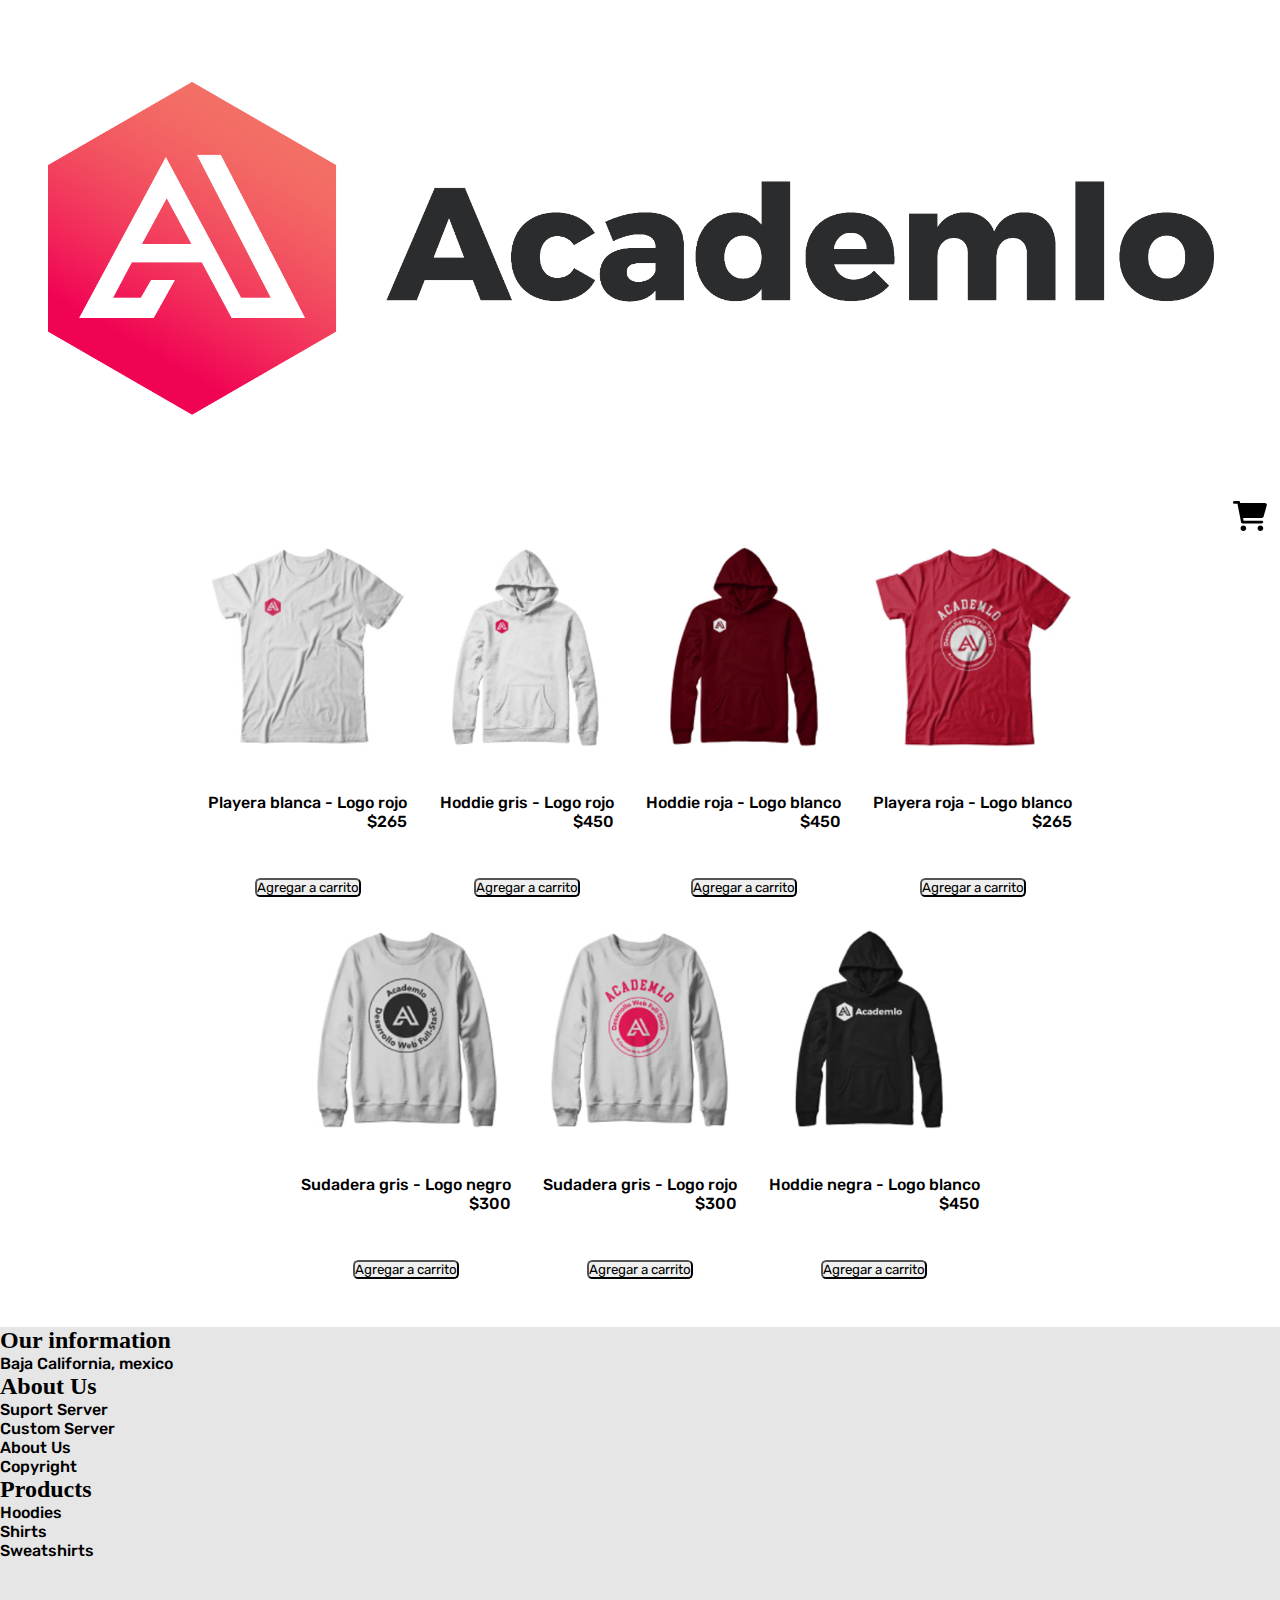
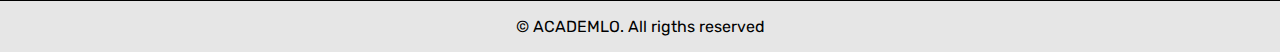
<file: index.html>
<!DOCTYPE html>
<html lang="en">
<head>
    <meta charset="UTF-8">
    <meta http-equiv="X-UA-Compatible" content="IE=edge">
    <meta name="viewport" content="width=device-width, initial-scale=1.0">
    <link href="https://fonts.googleapis.com/css2?family=Rubik:wght@400;500;600&display=swap" rel="stylesheet">
    <link rel="stylesheet" href="./css/cart.css">
    <link rel="stylesheet" href="./css/styles.css">
    <script src="./javascript/cart.js" defer></script>
    <script src="./javascript/menu.js" defer></script>
    <link href="https://cdn.jsdelivr.net/npm/bootstrap@5.2.0-beta1/dist/css/bootstrap.min.css" rel="stylesheet" integrity="sha384-0evHe/X+R7YkIZDRvuzKMRqM+OrBnVFBL6DOitfPri4tjfHxaWutUpFmBp4vmVor" crossorigin="anonymous">
    <title>Document</title>
</head>
<body class="scroll">

    <header class="d-flex justify-content-between">
        <div class="logo col-md-2">
            <img style="width:100% ;" src="./images/logo_academlo.png" alt="">
        </div>
        <div class="col-md-2 cart-container"> 
            <button class="open-cart">
                <img class="cart-logo" src="./images/cart-shopping-solid.svg" alt="">
            </button> 
        </div>
    </header>

    <div  class="cart">
        <div class="cart-container ">
            <button class="close-cart">
                <img class="cart-logo" src="./images/cart-shopping-solid.svg" alt="">
            </button>
        </div>
        <div id="cart-items">

        </div>

        <div class="cart-footer col-md-3 d-flex justify-content-center">
            <div class="col-md-6 d-flex cart-button">
                <button type="submit" id="go-to-cart">Ir al carrito</button>
            </div>
            <div class="col-md-6">
                <p>Total: <span id="total"> </span> </p>
            </div>
        </div>
    </div>

    <div id="container">
        
    </div>

    <footer >
        <div class="d-flex justify-content-around">
            <div class="about">
                <h2>Our information</h2>
                <p class="item-text">Baja California, mexico </p>
            </div>

            <div class="about-us">
                <h2>About Us</h2>
                <p class="item-text">Suport Server</p>
                <p class="item-text">Custom Server</p>
                <p class="item-text">About Us</p>
                <p class="item-text">Copyright</p>
            </div>
            <div class="product">
                <h2>Products</h2>
                <p class="item-text">
                    Hoodies
                </p>
                <p class="item-text">
                    Shirts
                </p>
                <p class="item-text">
                    Sweatshirts
                </p>
            </div>
        </div>
        <div class="academlo-footer">
            <p class="footer-text">© ACADEMLO. All rigths reserved</p>
        </div>
    </footer>

    <script type="text/javascript">
        document.getElementById("go-to-cart").onclick = function () {
            location.href = "check-out.html";
        };
    </script>

</body>
</html>
</file>
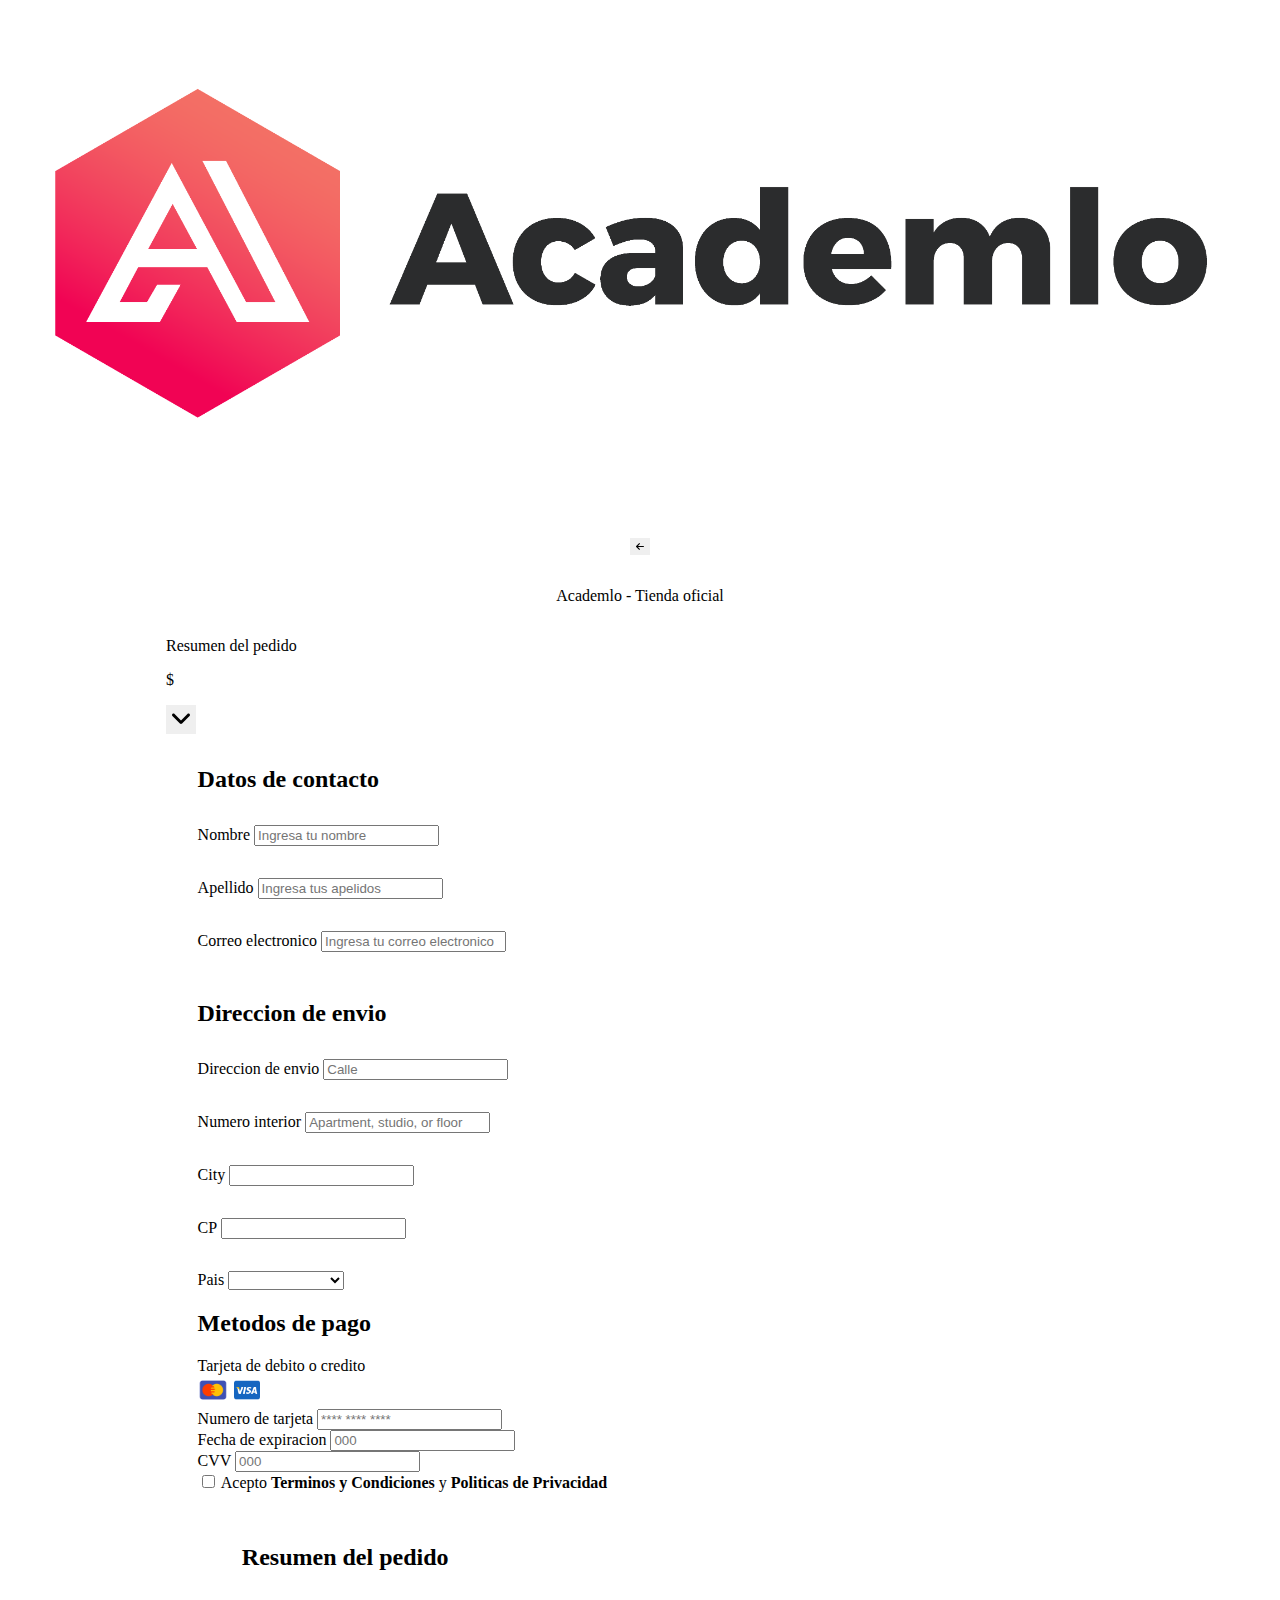
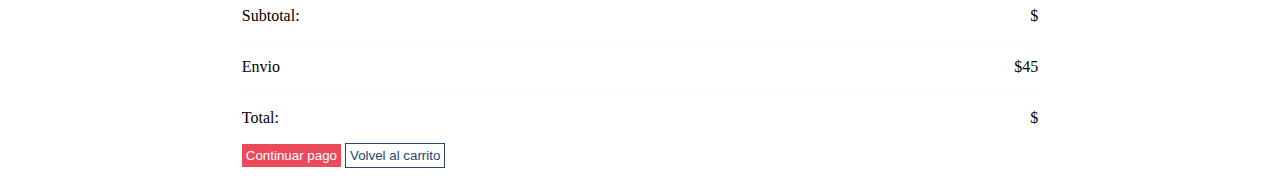
<file: check-out.html>
<!DOCTYPE html>
<html lang="en">
<head>
    <meta charset="UTF-8">
    <meta http-equiv="X-UA-Compatible" content="IE=edge">
    <meta name="viewport" content="width=device-width, initial-scale=1.0">
    <link href="https://fonts.googleapis.com/css2?family=Rubik:wght@400;500;600&display=swap" rel="stylesheet">
    <title>Document</title>
    <script defer src="./javascript/checkOut.js"></script>
    <link rel="stylesheet" href="./css/cart.css">
    <link rel="stylesheet" href="./css/checkout.css">
    <link href="https://cdn.jsdelivr.net/npm/bootstrap@5.2.0-beta1/dist/css/bootstrap.min.css" rel="stylesheet" integrity="sha384-0evHe/X+R7YkIZDRvuzKMRqM+OrBnVFBL6DOitfPri4tjfHxaWutUpFmBp4vmVor" crossorigin="anonymous">
</head>
<body>
    <header class="d-flex justify-content-between">
        <div class="logo col-md-2">
            <img style="width:100% ;" src="./images/logo_academlo.png" alt="">
        </div>

    </header>
    
    <div class="d-flex back-arrow"> 
        <button class="arrow-btn" id="academlo"><img src="./images/arrow-left-solid.svg" alt=""></button>
        <p class="checkout-text-bold">Academlo - Tienda oficial</p>
    </div>
    <div id="cart-review-js">
        <div class="d-flex justify-content-between cart-review">
            <p class="checkout-text-bold">Resumen del pedido</p>
            <div class=" d-flex">
                <p class="checkout-text-medium">$<span class="review-sub-total checkout-text-medium"></span></p>
                <button class="down-arrow" type="submit" onclick="cartReviewHidden()">
                    <img src="./images/angle-down-solid.svg" alt="">
                </button>
            </div>
        </div>

        <div class="cart-container-hidden" id="container">

        </div>
    </div>

    <form class="form-container" >
            <div class="form-row">
                <h2 class="sub-title">Datos de contacto</h2>
                <div class="d-flex form-contact">
                    <div class="form-group form-contact-label col-md-5">
                        <label class="checkout-text-medium" for="fName">Nombre</label>
                        <input name="name" type="text" class="form-control" id="fName" placeholder="Ingresa tu nombre" required>
                    </div>
                    <div class="form-group form-contact-label col-md-5">
                        <label class="checkout-text-medium" for="lName">Apellido</label>
                        <input name="lastName" type="text" class="form-control" id="lName" placeholder="Ingresa tus apelidos" required>
                    </div>
                    <div class="form-group form-contact-label col-md-5">
                        <label class="checkout-text-medium" for="eMail">Correo electronico</label>
                        <input name="eMail" type="email" class="form-control" id="eMail" placeholder="Ingresa tu correo electronico" required>
                    </div>
                </div>    
            </div>
            <h2 class="shipping-address sub-title">Direccion de envio</h2>
            <div class="form-address-container d-flex">
                <div class="form-address d-flex">
                    <div class="form-group form-address-label col-md-12">
                        <label class="checkout-text-medium" for="address">Direccion de envio</label>
                        <input name="addres" type="text" class="form-control" id="address" placeholder="Calle" required>
                    </div>
                    <div class="form-group form-address-label col-md-4">
                        <label class="checkout-text-medium" for="addressNumber">Numero interior</label>
                        <input name="interiorNumber" type="text" class="form-control" id="addressNumber" placeholder="Apartment, studio, or floor" required>
                    </div>
                </div>
                <div class="form-country d-flex">
                    <div class="form-group form-country-label col-md-12">
                        <label class="checkout-text-medium" for="city">City</label>
                        <input name="city" type="text" class="form-control" id="city" required>
                    </div>
                    <div class="form-group form-country-label col-md-4">
                        <label class="checkout-text-medium" for="zip">CP</label>
                        <input name="zipCode" type="text" class="form-control" id="zip" required>
                    </div>
                    <div class="form-group form-country-label col-md-4">
                        <label class="checkout-text-medium" for="inputState">Pais</label>
                        <select name="country" id="inputState" class="form-control" placeholder="Chose..." required>
                        <option></option>  
                        <option>Mexico</option>
                        <option>Estados Unidos</option>
                        <option>Colombia</option>
                        <option>Chile</option>
                        <option>Venezuela</option>
                        <option>Argentina</option>
                        </select>
                    </div>
                </div>
            </div>
            <h2 class="sub-title">Metodos de pago</h2>
        <div class="d-flex">
            <div class="custom-control custom-radio col-md-6 d-flex justify-content-between">
                <div>
                    <label class="checkout-text-medium" class="custom-control-label" for="creditCard">Tarjeta de debito o credito</label>
                </div>
                <div class="d-flex">
                    <img src="./images/masterCard.png" width="30">
                    <img src="./images/visa.png" width="30">
                </div>
            </div>
  
        </div>
        <div class="payment-container ">
            <div class=" col-md-6">
                <div class="form-group d-flex flex-column mt-3 col-md-10">
                        <label class="checkout-text-medium" for="inputPayment">Numero de tarjeta</label>
                        <input type="text" placeholder="**** **** ****" id="inputPayment" name="inputPayment" required>
                </div>
            </div>
            <div class="d-flex justify-content-around col-md-6 align-items-end">
                <div class="form-group d-flex flex-column mt-2 col-md-4">
                    <label for="inputExpire">Fecha de expiracion</label>
                    <input type="text" placeholder="000" id="inputExpire" name="inputExpire" required>
                </div>
                <div class="form-group d-flex flex-column mt-2 col-md-4">
                    <label for="inputCVV">CVV</label>
                    <input type="text" placeholder="000" id="inputCVV" name="inputCVV" required>
                </div>
            </div>
        </div>
        <div class="custom-radio mt-4">
            <input type="checkbox" id="terms" name="customRadio" class="custom-control-input">
            <label class="custom-control-label" for="terms">
                Acepto
                <span style="font-weight:600 ;">Terminos y Condiciones</span>
                y
                <span style="font-weight:600 ;">Politicas de Privacidad</span>
            </label>
        </div>
            <div class="order-summary-container">
                <h2 class="sub-title">Resumen del pedido</h2>
                <div class="summary">
                    <div class="sub-total-container">   
                        <p>Subtotal:</p>
                        <p > $<span class="sub-total"></span> </p>
                    </div>
                    <div class="shipping-container">
                        <p>Envio</p>
                        <p class="shipping"> $45</p>
                    </div>
                    <div class="total-container">
                        <p>Total:</p>
                        <p > $<span class="total"></span></p>
                    </div>
                </div>
                <div class="d-flex justify-content-between mt-5 mb-5">
                    <button id="button" type="submit" onclick="event.preventDefault(), fillForm()" class="btn-red col-md-4">Continuar pago</button>
                    <button onclick="event.preventDefault()" type="submit" class="btn-white col-md-4">Volvel al carrito </button>
                </div>
            </div>
            
            
    </form>

    <div class="order-container">

    </div>

<script type="text/javascript">
    document.getElementById("academlo").onclick = function () {
        location.href = "index.html";
    };
</script>

</body>
</html>
</file>
<file: css/cart.css>
.cart {
    height: 100%;
    width: 25%;
    position: fixed;
    right: 0;
    top: 0;
    background-color: #adadad;
    z-index: 999;
    overflow-y: auto;
    -webkit-overflow-scrolling: touch;
    opacity: 0;
    pointer-events: none;
    transition: opacity 0.3s;
}

.cart-logo {
    width: 100%;
    height: 30px;
}

.open-cart,
.close-cart {
    border: none;
    background: none;
    color: #adadad;
    cursor: pointer;
    margin: 1em;
    display: block;
}

.cart_opened {
    opacity: 1;
    pointer-events: all;
}

.close-cart {
    position: fixed;
}

.cart-footer {
    position: fixed;
    bottom: 0;
    height: 50px;
    background-color: #adadad;
}

#cart-items {
    margin-bottom: 50px;
}

.cart-button {
    margin: 0 50px;
}

.delete-img {
    width: 40px;
}

#delete-item {
    height: 50px;
}

.delete-container {
    display: flex;
    align-items: flex-end;
}
</file>
<file: css/styles.css>
* {
    box-sizing: border-box;
    margin: 0;
    padding: 0;
}

.no-scroll {
    overflow: hidden;
}

.cart-logo {
    width: 100%;
    height: 30px;
}

.cart-container {
    display: flex;
    justify-content: flex-end;
}

.cart-container button {
    border: none;
    margin-right: 1em;
}

.academlo {
    height: 200px;
    align-items: center;
    justify-content: center;
    background-color: #eb4a5a;
}

#container {
    width: 80%;
    display: flex;
    gap: 2em;
    flex-wrap: wrap;
    margin: auto;
    justify-content: center;
    margin-bottom: 3em;
}

.item {
    display: flex;
    flex-direction: column;
    justify-content: space-between;
    align-items: center;
    height: 300px;
}

.academlo-img {
    width: 70%;
    height: 130px;
}

.item {
    height: 350px;
}

.items-container {
    display: flex;
    flex-direction: column;
}

.item-img-container {
    width: 100%;
    text-align: center;
    background-color: red;
}

.item-text {
    font-family: 'Rubik', sans-serif;
    font-weight: 500;
}

.item-image {
    height: 200px;
}

.item-img-container img {
    width: 70%;
    height: 110px;
}

.button {
    border-radius: .4em;
    font-family: 'Rubik', sans-serif;
}

.cart-review-cotainer {
    display:flex;
    width: 75%;
    margin: .3em auto;
    background-color: #f9fafc;
    padding: 2em;
    
}

.cart-image {

}

.cart-review-img {
    width: 100%;
}

footer {
    background-color: #E6E6E6;
    margin: 0;
}

.footer-text {
    font-family: 'Rubik', sans-serif;
    font-weight: 400;
    text-align: center;
    border-top: 1px solid black;
    padding: 1em;
    margin-top: 40px;
}
</file>
<file: css/checkout.css>
.back-arrow {
    align-content: center;
    text-align: center;
    align-items: center;
    width: 75%;
    margin: auto;
    margin-top: 3em;
}

.back-arrow p {
    padding-top: 1em;
}

.arrow-btn {
    border: none;
    width: 20px;
}

.cart-review {
    width: 75%;
    margin: auto;
    margin-top: 1em;
}

.cart-review-cotainer {
    display:flex;
    width: 75%;
    margin: .3em auto;
    background-color: #f9fafc;
    padding: 2em;
    
}

#cart-container-hidden {

}

.quantity {
    display: flex;
    align-items: center;
    margin-top: 3em;
}

.quantity button {
    width: 30px;
    height: 30px;
    text-align: center;
    align-items: center;
    align-content: center;
}

.quantity p {
    padding-top: 1em;
}

.delete-container {
    flex:1 0 auto;
    align-items: flex-end;
    align-content: center;
    justify-content: space-around;
}

#delete-item {
    width: 40px;
    height: 40px;
}

.down-arrow {
    border: none;
    background-color: none;
    width: 30px;
}

.form-container {
    width: 70%;
    margin: 0 auto;
    margin-top: 2em;
}

.form-contact {
    flex-wrap: wrap;
    justify-content: space-between;
}

.form-contact-label {
    margin-top: 2em;
}

.shipping-address {
    margin-top: 2em;
}

.form-address-container {
    justify-content: space-between;
}

.form-address-label {
    margin-top: 2em;
}

.form-country-label {
    margin-top: 2em;
}

.form-address {
    width: 41.5%;
    flex-wrap: wrap;
    justify-content: space-between;
    margin-top: 2em;
}

.form-country {
    width: 41.5%;
    flex-wrap: wrap;
    justify-content: flex-end;
    justify-content: space-between;
    margin-top: 2em;
}

.order-summary-container {
    display: flex;
    flex-direction: column;
    width: 90%;
    margin: auto;
    margin-top: 2em;
}

.sub-total-container {
    display: flex;
    justify-content: space-between;
    border-bottom: 1px solid #f9fafc;
}

.shipping-container {
    display: flex;justify-content: space-between;
    justify-content: space-between;
    border-bottom: 1px solid #f9fafc;
}

.total-container {
    display: flex;
    justify-content: space-between;
}

.btn-red {
    background-color: #eb4a5a!important;
    border: none;
    color: white;
    padding: .3em;
}

.btn-white {
    color: #274671;
    border: 1px solid #274671;
    background-color: white;
    padding: .3em;
}

.order {
    width: 50%;
    margin: auto;
    display: flex;
    justify-content: space-around;
}

.success {
    text-align: center;
}
</file>
